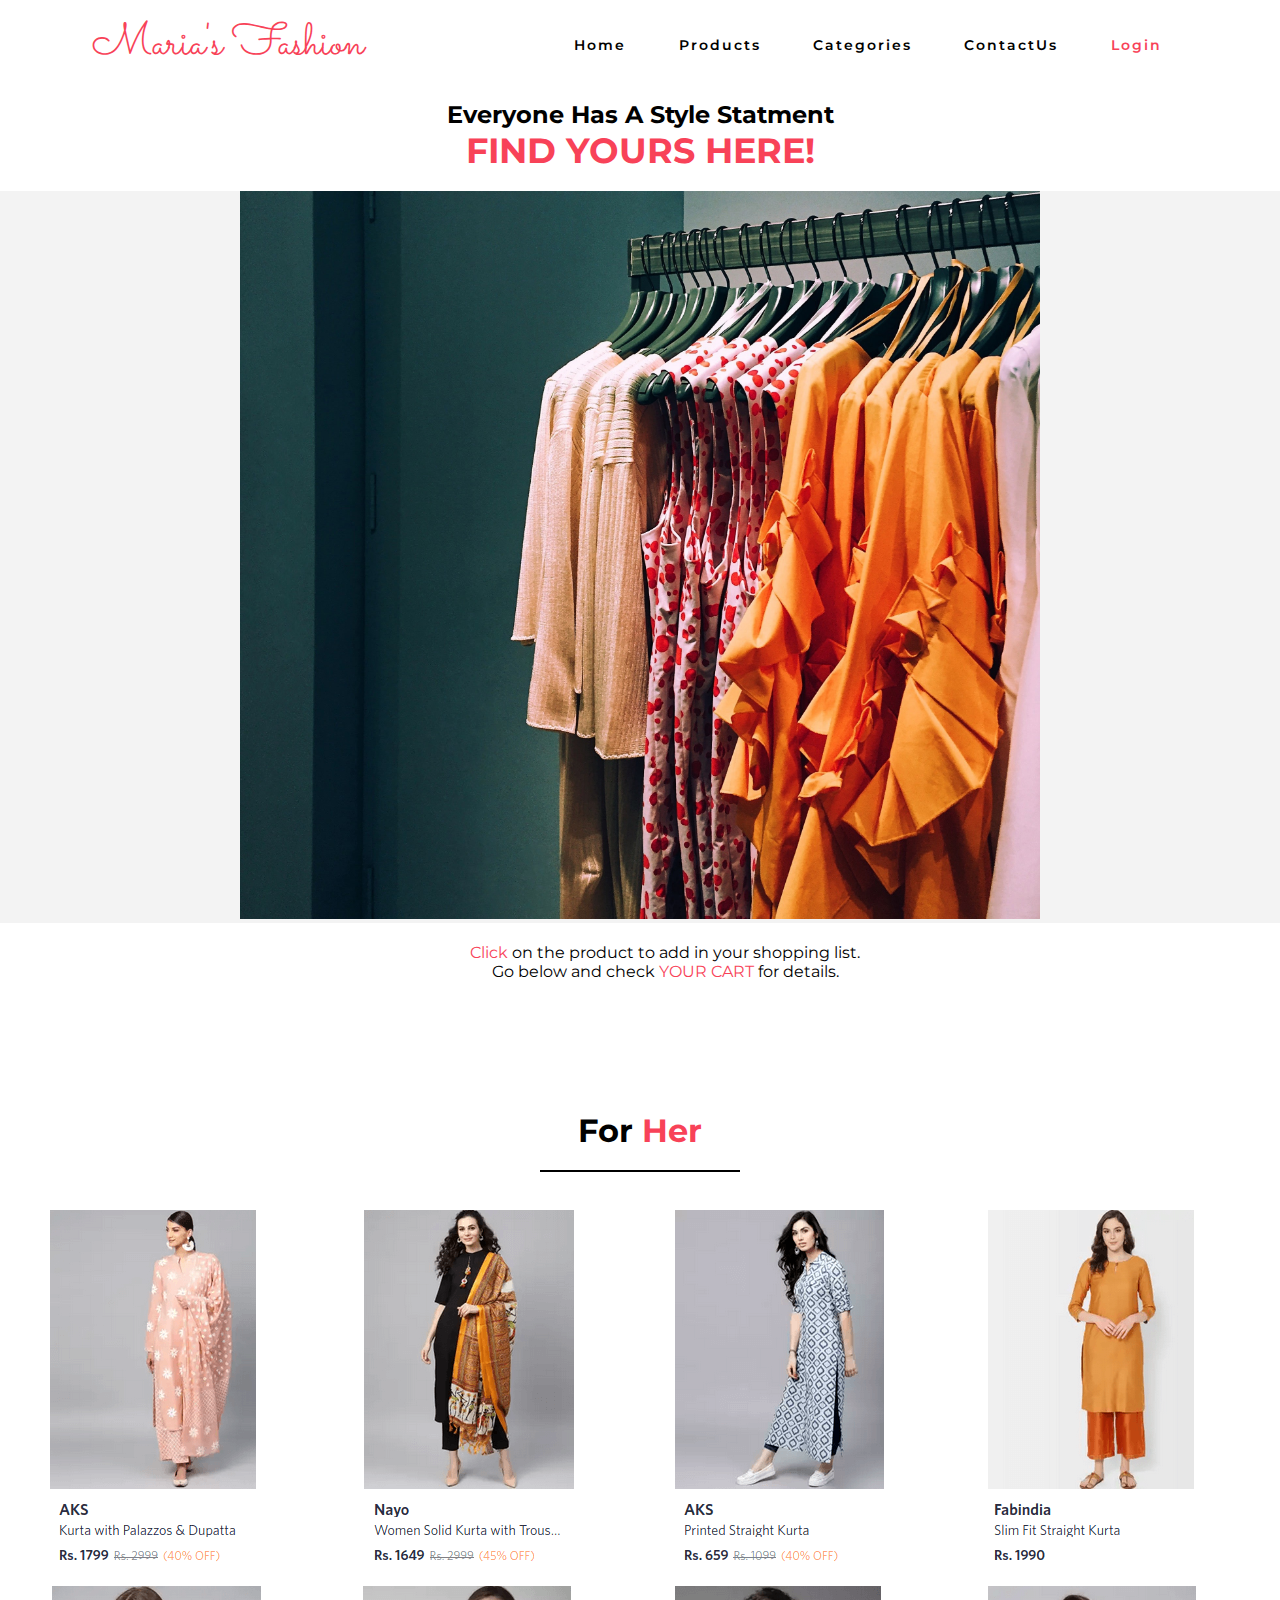
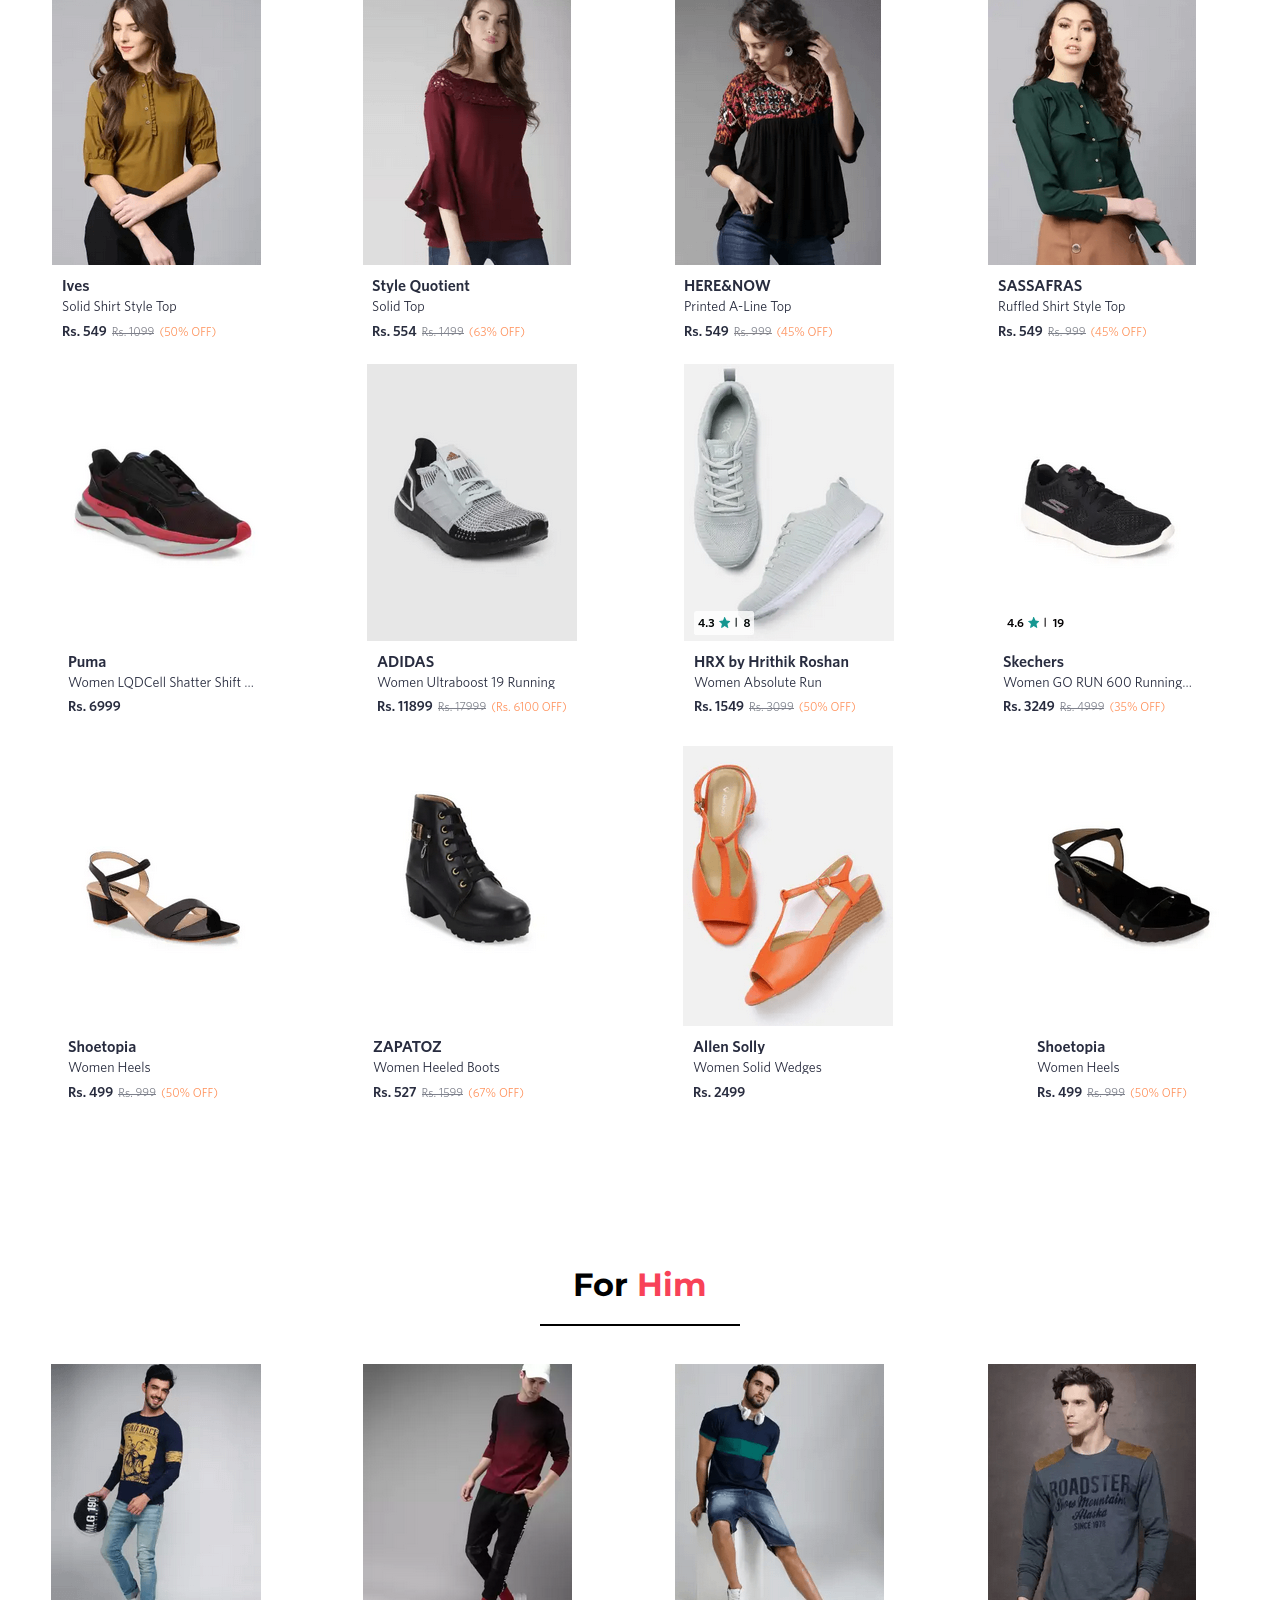
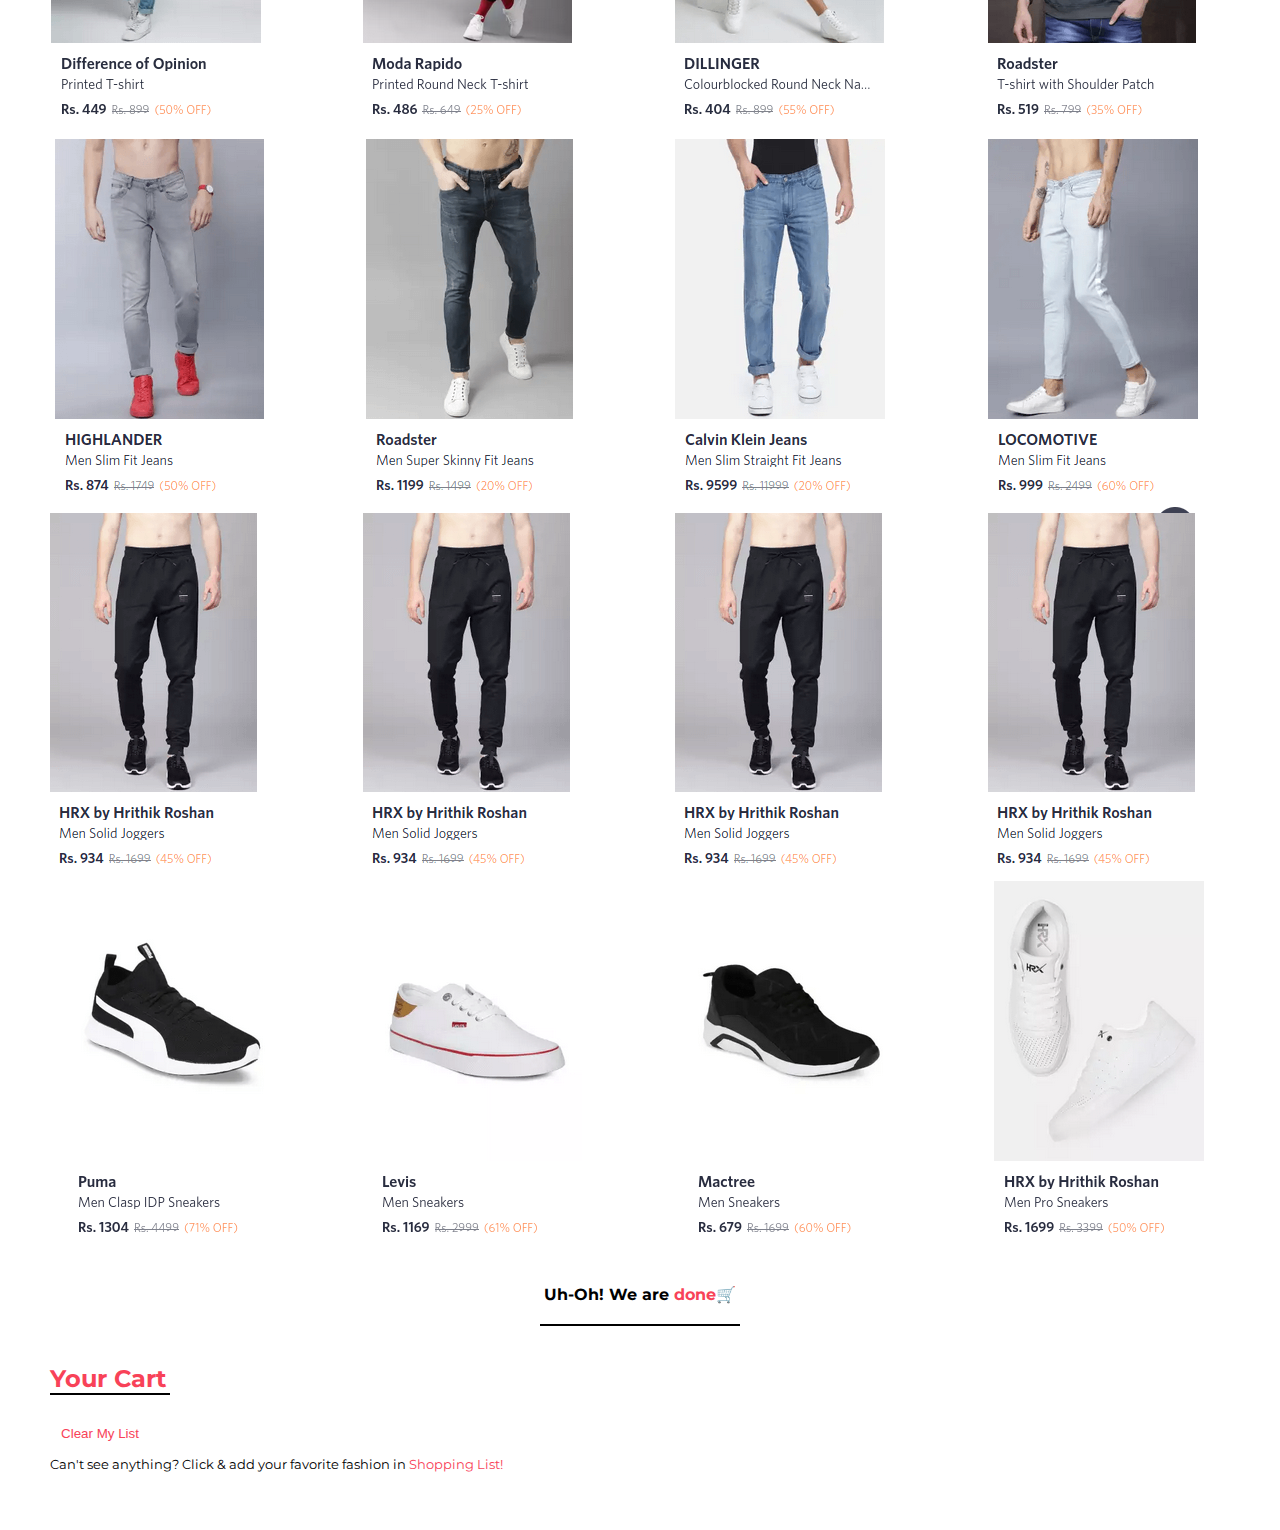
<file: products.html>
<!DOCTYPE html>
<html lang="en" dir="ltr">
  <head>
    <meta charset="utf-8">
    <title>Maria's Fashion🦋|Products</title>
    <link href="https://fonts.googleapis.com/css?family=Lora:400,700|Montserrat:300" rel="stylesheet">
    <link href="https://fonts.googleapis.com/css?family=Chivo:300,700|Playfair+Display:700i" rel="stylesheet">
    <link rel="stylesheet" href="style_index.css">
    <link rel="stylesheet" href="categories.css">
    <link rel="stylesheet" href="products.css">
    <link rel="stylesheet" href="nav.css">
    <script src="https://ajax.googleapis.com/ajax/libs/jquery/3.1.0/jquery.min.js"></script>
    <head>
  <body>
    <!-- navbar -->
      <nav> 
        <div class="logo">
          <h3><a href="main.html" class="logo-name">Maria's Fashion</a></h3>
        </div>

        <ul class="nav-links">
          <li><a href="index.html">Home</a></li>
          <li><a href="products.html">Products</a></li>
          <li><a href="categories.html">Categories</a></li>
          <li><a href="contact.html">ContactUs</a></li>
          <li><a href="login.html" id="login">Login</a></li>
        </ul>
        <div class="burger">
          <div class="line1"></div>
          <div class="line2"></div>
          <div class="line3"></div>
        </div>
      </nav>
    <!-- navbar -->
      <h2 class="main-head-of-products">Everyone Has A Style Statment<br>
        <span class="colored-word-bigger-size">FIND YOURS HERE!</span>
      </h2>

      <br>
      <div class="bg-images">
        <a href="products.html"><img src="marcus-loke-xXJ6utyoSw0-unsplash (1).jpg" alt=""></a>
      </div>

      <center><p class="msg-ps">
        <span class="colored-word">Click</span> on the product to add in your shopping list.
        <br>Go below and check <span class="colored-word">YOUR CART</span> for details.
      </p></center>

      <div>
        <h1>For <span class="colored-word">Her</span></h1>
        <center><hr class="products-hr"></center>
        <br><br>

        <div class="kurti">
          <img src="kurti1.png" id="AKS  Kurta with Plazzzo & Dupatta || Rs.1799" onclick="add(this.id)">
          
          <img src="kurti2.png" id="Nayo Women Solid Kurta with Trouser || Rs.1649"" alt="" onclick="add(this.id)">
          <img src="kurti3.png" id="AKS Printed Staight Kurta || Rs.659" alt="" onclick="add(this.id)">
          <img src="kurti4.png" id="Fabindia Slim Fit Straight Kurta || Rs.1990" alt="" onclick="add(this.id)">
        </div> 
        <div class="western">
          <img src="western1.png"  id="Ives Solid Shirt Style Top || Rs.549" alt="" onclick="add(this.id)">
          <img src="western2.png"  id="Style Quotient Solid Top || Rs.554" alt="" onclick="add(this.id)">
          <img src="western3.png"  id="HERE&NOW Printed A-Line Top || Rs.549" alt="" onclick="add(this.id)">
          <img src="western4.png"  id="SASSAFRAS Ruffled Shirt Style Top || Rs. 549" alt="" onclick="add(this.id)">
        </div>
        <div class="g-shoes">
          <img src="g-shoe1.png"  id=" PUMA Women LQDCell || Rs.6999" alt="" onclick="add(this.id)">
          <img src="g-shoe2.png"  id="ADIDAS Women Ultraboost19 Running || Rs.11899" alt="" onclick="add(this.id)">
          <img src="g-shoe3.png"  id="HRX Womwn Abslute Run  || Rs.1549" alt="" onclick="add(this.id)">
          <img src="g-shoe4.png"  id="Skercher Women GO RUN  || Rs.3249" alt="" onclick="add(this.id)">
        </div>
        <div class="heels">
          <img src="heels1.png"  id="Shetopia Women Heels || Rs.499" alt="" onclick="add(this.id)">
          <img src="heels2.png"  id="ZAPATOZ Women Heeled Boots || Rs.527" alt="" onclick="add(this.id)">
          <img src="heels3.png"  id="Allen Solly Women Solid Wedged || Rs.2499" alt="" onclick="add(this.id)">
          <img src="heels4.png"  id="Shoetopia Women Heels || Rs.499" alt="" onclick="add(this.id)">
        </div>

        <h1>For <span class="colored-word">Him</span></h1>
        <center><hr class="products-hr"></center>
        <br><br>

        <div class="shirts">
          <img src="shirt1.png"  id="Difference of Opinion Printed Shirt || Rs.449" alt="" onclick="add(this.id)">
          <img src="shirt2.png"  id="Moda Rapido Printed Round Neck T-shirt || Rs.486" alt="" onclick="add(this.id)">
          <img src="shirt3.png"  id="DILLINGER Colourblocked Round Neck T-shirt || Rs.404" alt="" onclick="add(this.id)">
          <img src="shirt4.png"  id="Roadster T-shirt with Shoulder patch || Rs.519" alt="" onclick="add(this.id)">
        </div>
        <div class="jeans">
          <img src="jeans1.png"  id="HIGHLANDER Men Slim Fit Jeans || Rs.874" alt="" onclick="add(this.id)">
          <img src="jeans2.png"  id="Roadster Men Super Skinny Fit Jeans || Rs.1199" alt="" onclick="add(this.id)">
          <img src="jeans3.png"  id="Calvin Klein Jeans Mean Slim Straight Jeans || Rs.9599" alt="" onclick="add(this.id)">
          <img src="jeans4.png"  id="LOCOMOTIVE Mean Slim Fit Jeans || Rs.999" alt="" onclick="add(this.id)">
        </div>
        <div class="joggers">
          <img src="joggers1.png"  id="HRX Men Solid Joggers || Rs.934" alt="" onclick="add(this.id)">
          <img src="joggers1.png"  id="HRX Men Solid Joggers || Rs.934" alt="" onclick="add(this.id)">
          <img src="joggers1.png"  id="HRX Men Solid Joggers || Rs.934" alt="" onclick="add(this.id)">
          <img src="joggers1.png"  id="HRX Men Solid Joggers || Rs.934" alt="" onclick="add(this.id)">
        </div>
        <div class="shoes">
          <img src="shoe1.png"  id="PUMA Men Clasp IDP Sneakers || Rs.1304" alt="" onclick="add(this.id)">
          <img src="shoe2.png"  id="Levis Men Sneakers || Rs.1169" alt="" onclick="add(this.id)">
          <img src="shoe3.png"  id="Mactree Men Sneakers || Rs.679" alt="" onclick="add(this.id)">
          <img src="shoe4.png"  id="HRX Men Pro Sneakers || Rs.1699" alt="" onclick="add(this.id)">
        </div><br>

        <h4 class="sry-msg">Uh-Oh! We are<span class="colored-word"> done</span>🛒</h4>
        <center><hr class="last-hr-of-product"></center>
        <br><br>

        <div class="cart-details">
          <h2 class="head-of-cart">Your Cart</h2>
            <hr class="hr-of-cart-head">
            <br>
          <ul id="ul_pr">
            
          </ul>
        <button class="btn-clear-list" onclick="emptyList()"> <span class="colored-word"> Clear My List</span></button> <br>
          <small>Can't see anything? Click & add your favorite fashion in
          <span class="colored-word"> Shopping List!</span> </small>
        </div>
        <br><br><br>
      </div>
      
    <script src="nav.js"></script>
    <script src="products.js"></script>
  </body>
</html>
</file>
<file: style_index.css>
@import url('https://fonts.googleapis.com/css?family=Oswald|Sacramento&display=swap');
@import url('https://fonts.googleapis.com/css?family=Codystar|Josefin+Slab&display=swap'); 
*{
    margin:0;
    padding:0;
    box-sizing:border-box;
}

a {
    outline: 0;
    }

body{
    font-family: 'Montserrat', sans-serif;
}
img{
    max-width: 100%;
    height: auto;
    
}
.head-of-offer, .para-of-offer{
    color:black
}
.index-main-img{
    padding-top:50px;
    display: flex;
    flex-wrap: wrap;
}


@media only screen and (max-width:748px){
    .index-main-img{
        padding-top:116px;
        display: flex;
        flex-wrap: wrap;
    }
} 
@media screen and (min-width:300px){
    .index-main-img{
        padding-top:70px;
        display: flex;
        flex-wrap: wrap;
    }
} 
@media screen and (min-width:200px){
    .index-main-img{
        padding-top:100px;
        display: flex;
        flex-wrap: wrap;
    }
} 
.index-offers-img{
    display:grid;
    grid-template-columns: repeat(4,1fr);
    grid-gap:20px;
    margin-top:10px;
    margin-bottom: 10px;
    margin-left:30px;
    margin-right: 20px;
}
.index-grid-img-1{
    display:grid;
    grid-template-columns: 1fr 1fr 1fr;
    grid-gap:20px;
    margin-left:20px;
    margin-right: 20px;
}

.info-of-img-below{
    text-align:center;
    color:#ffffff;
    background-color: #f84258; 
    height:30px;
    padding-top:5px;
}
@media screen and (max-width:891px){
    .info-of-img-below{
        font-size:12px;
    }
}
@media screen and (max-width:712px){
    .info-of-img-below{
        font-size:9px;
    }
}
.index-grid-img-2{
    display: grid;
    grid-template-columns: 1fr 1fr 1fr;
    grid-gap:20px;
    margin-left:20px;
    margin-right: 20px;
    
}

.index-grid-img-2 img:nth-child(3){
    width:372px;
    object-fit:cover;
}
.index-grid-img-2 img:nth-child(1){
    width:253px;
    object-fit:cover;
}
.index-grid-img-2 img:nth-child(4){
    width:372px;
    object-fit:cover;
}
.index-grid-img-2 img:nth-child(2){
    width:273px;
    object-fit:cover;
}
.index-grid-img-2 img:nth-child(5){
    width:275px;
    object-fit:cover;
}
.index-grid-img-2 img:nth-child(6){
    width:275px;
    object-fit:cover;
}
.head-of-offer{
    padding-left:50px;
}
.para-of-offer{
    padding-left:50px;
}
@media screen and (max-width:400px){
    .head-of-offer{
        font-size: 16px;
    }
    .para-of-offer{
        font-size:11px;
    }  
}
.index-grid-img-3{
    display: grid;
    grid-template-columns: repeat(4,1fr);
    grid-row-start: 1;
    grid-row-end: 3;
    grid-gap: 20px;
    margin-left:20px;
}
@media screen and (max-width:1130px){
    .index-grid-img-3{
      padding-left:30px;
      padding-right:30px;
    }
  }
  
.footer-container{
    align-content: center;
    display:grid;
    grid-template-columns: 1fr 1fr 1fr ;
    grid-gap: 20px;
    background-color: black;
    object-fit: cover;
    padding-bottom:30px;
}
.footer-container .footer-1, .footer-2, .footer-3, h5,h4,h2,h3,h6,p{
    color:white;
}

.footer-container .footer-1 h2,p,h5,h6{
    padding-left:50px;
    padding-top:20px  
}

.footer-container .footer-2,.footer-3{
    padding-top:70px;
}
.copy-right{
    font-family: 'Sacramento', cursive;
    text-align: center;
    color:#f84258; 
    font-size:27px;
}
.copy-right a{
    color:#f84258; 
}
@media  screen and (max-width:593px){
    .footer-container .footer-1 h2,p,h5,h6{
        padding-left:10px;
    }

     .copy-right {
        font-size:19px;
    }
}
</file>
<file: categories.css>
*{
    margin:0;
    padding:0;
    box-sizing: border-box;
}
.product-img{
    display: grid;
    grid-template-columns: repeat(1,auto-fill(1160px,1fr));
}
h1{
    padding-top: 110px;
    margin:20px;
    text-align: center;
}
hr{
    
    max-width: 200px;
    border:1px solid #caa529;
}
#name-fashion{
    color:#f84258;
}
.trends-header, .main-head-of-color-gold{
    color:#caa529;
}
.trends-categories, .for-her, .for-him{
    display:grid;
    padding-left:50px;
}
.trends-categories{
    grid-template-columns: repeat(3,1fr);
}
.for-her{
    grid-template-columns: repeat(2,1fr);
}
.for-him{
    grid-template-columns: repeat(5,1fr);
}
@media screen and (max-width:984px){
    .trends-categories, .for-her, .for-him{
        padding-right:20px;
        padding-left:20px;
    }
}
</file>
<file: products.css>
.bg-images{
  text-align: center;
}
.bg-images img{
  width:800px;
  object-fit: cover;
}
.bg-images{
  background-color: #f3f3f3;
}
.centered {
  position: absolute;
  top: 50%;
  left: 50%;
  transform: translate(-50%, -50%);
}
.main-head-of-products{
  color:black;
  padding-top:100px;
  text-align: center;
}
.colored-word{
  color:#f84258;
}
.colored-word-bigger-size{
  color:#f84258;
  font-size:35px;
}
.bigletter{ 
  font-size: 80px;
}
.header-categories{
  text-align: center;
  padding-top:200px;
  font-size:23px;
  color:black;  
}
.info-of-head{
  text-align: center;  
}
.products-hr{
  border: 1px solid black;
  width:100%;
}
.kurti, .western, .heels, .g-shoes, .shirts, .shoes, .joggers, .jeans{
  display: grid;
  grid-template-columns: repeat(4, 1fr);
  grid-gap: 20px;
  padding-left:50px;
  
}
@media screen and (max-width:974px){
  .kurti, .western, .heels, .g-shoes, .shirts, .shoes, .joggers, .jeans{
    padding-left:20px;
    padding-right:20px;
  }
}
.btn-of-img{
  border:none;
  position: absolute;
}
.sry-msg{
  color:black;
  text-align:center;
  padding-bottom:20px;
} 

.cart-details{
  padding-left:50px;
}
.cart-details li{
  list-style-type:decimal;
}
.head-of-cart{
  color:#f84258;

}
.hr-of-cart-head{
  border: 1px solid black;
  width:120px;
}
.msg-ps{
  color:black;
}
.last-hr-of-product{
  border: 1px solid black;
  width:70%;
}
.btn-clear-list{
  width: 100px;
  height: 40px;
  cursor: pointer;
  transition: 0.2s;
  background: none;
  border:none;
}
.btn-clear-list:hover{
  background-color: #ece3e3;
}
.ul_pr li{
  font-size:18px;
}
img{
  cursor: pointer;
}
</file>
<file: nav.css>
nav{
    display:flex;
    justify-content: space-around;
    align-items:center;
    min-height:10vh;
    background-color: #ffffff;
    position: fixed;
    width: 100%;
    top:0;
    
}
a{
    text-decoration: none;
}
nav a{
    color:black;
}
nav a:hover{
    color:#f84258;
    text-decoration: none;

}
#login{
    color:#f84258;
}
.logo h3{
    font-family: 'Sacramento', cursive;
    font-weight: 500;
    text-align: center;
    font-size:45px;
}
.logo-name{
     color:#f84258;
}
.logo-name:hover{
    color:#f84258;
    text-decoration: none;
}

.nav-links{
    display:flex;
    list-style: none;
    width:50%;
    justify-content: space-around;
    letter-spacing: 2px;
    font-weight: 600;
    font-size:14px;
    font-family: 'Montserrat', sans-serif;
}
.burger div{
    background-color:#f84258;
    width:25px;
    height:3px;
    margin:5px;
    transition: all 0.3s ease;
}

.burger{
    display:none;
    cursor: pointer;
}

@media screen and (max-width:1024px){
    .nav-links{
        width:80%;
    }

}

@media screen and (max-width:768px){
    body{
        overflow-x: hidden;
    }
    .nav-links{
       position:absolute;
       right:0px;
       height:90vh;
       top:10vh;
       background-color: #232323;
       display:flex;
       flex-direction: column;
       align-items: center;
       width:60%;
       transform:translateX(100%);
       transition: transform 0.5s ease-in;
    }
    .nav-links li{
        opacity: 0;
    }
    .burger{
        display: block;
    }
    nav a{
        color:rgb(231, 216, 216);
    }
    nav a:hover{
        color:#f7f7f7;
        text-decoration: none;
    
    }
}
.nav-active{
    transform: translateX(0%);
}

@keyframes navLinkFade{
    from{
        opacity: 0;
        transform: translateX(50px);
    }
    to{
        opacity: 1;
        transform: translateX(0px);
    }
}

.toggle .line1{
    transform: rotate(-45deg) translate(-5px,6px);
}
.toggle .line2{
    opacity:0;
}
.toggle .line3{
    transform: rotate(45deg) translate(-5px,-6px);
}
</file>
